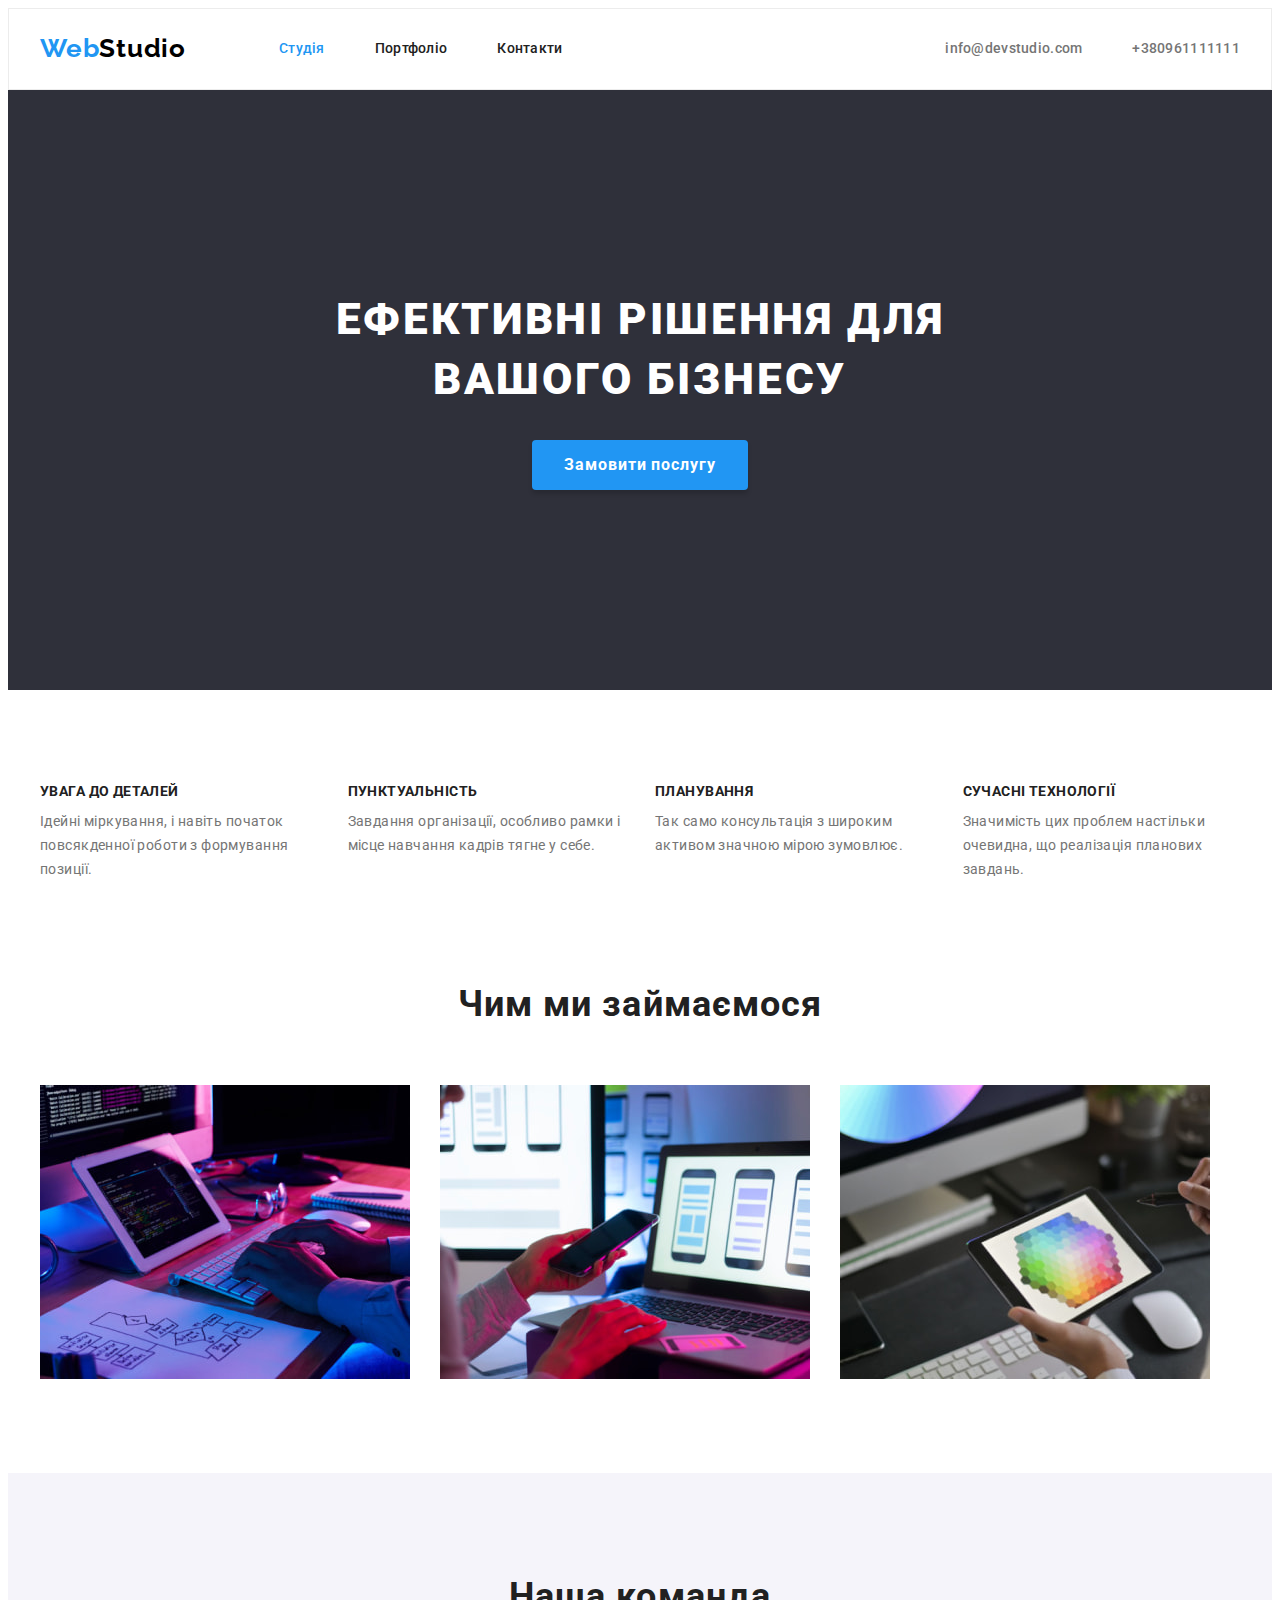
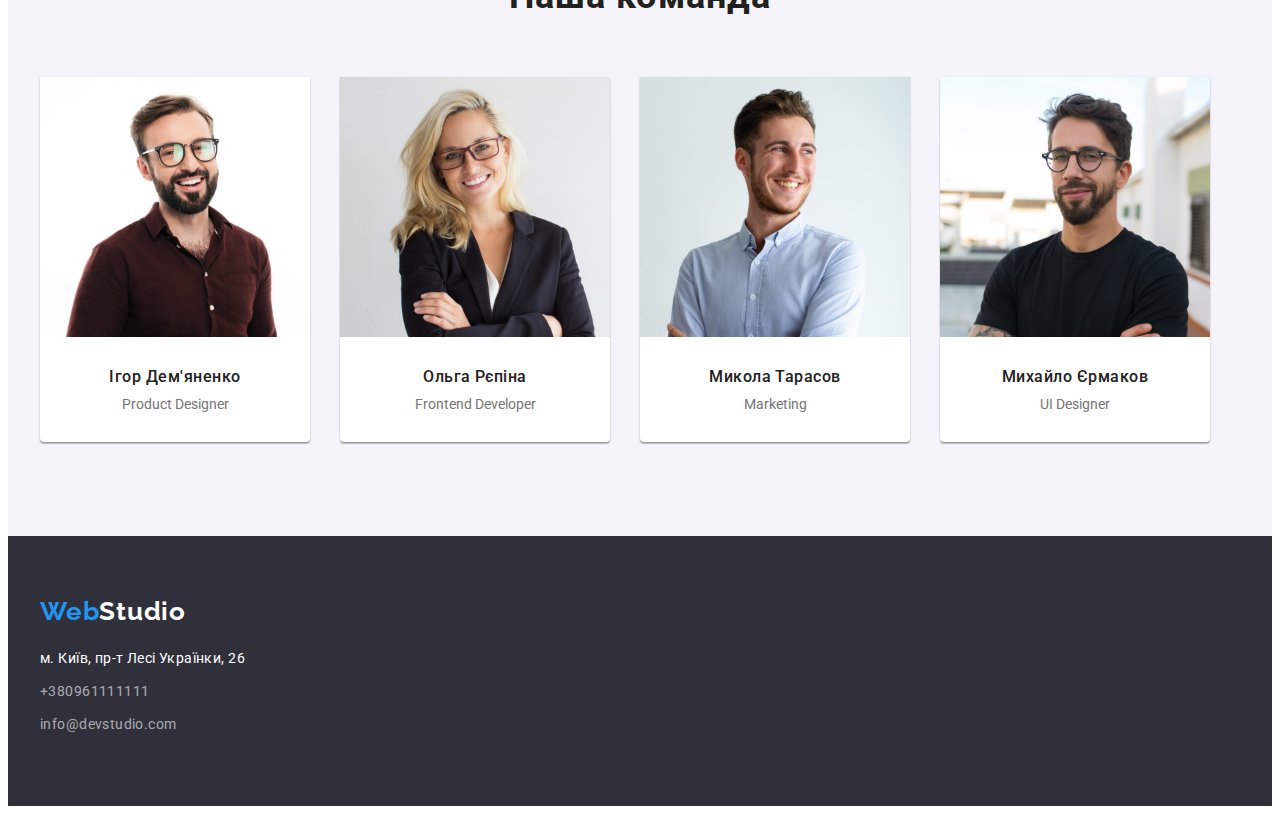
<file: index.html>
<!DOCTYPE html>
<html lang="uk">
  <head>
    <meta charset="UTF-8" />
    <meta http-equiv="X-UA-Compatible" content="IE=edge" />
    <meta name="viewport" content="width=device-width, initial-scale=1.0" />
    <title>Document</title>
    <link rel="preconnect" href="https://fonts.googleapis.com" />
    <link rel="preconnect" href="https://fonts.gstatic.com" crossorigin />
    <link
      href="https://fonts.googleapis.com/css2?family=Raleway:wght@700&family=Roboto:wght@400;500;700;900&display=swap"
      rel="stylesheet"
    />
    <link
      rel="stylesheet"
      href="https://cdnjs.cloudflare.com/ajax/libs/modern-normalize/1.1.0/modern-normalize.min.css"
      integrity="sha512-wpPYUAdjBVSE4KJnH1VR1HeZfpl1ub8YT/NKx4PuQ5NmX2tKuGu6U/JRp5y+Y8XG2tV+wKQpNHVUX03MfMFn9Q=="
      crossorigin="anonymous"
      referrerpolicy="no-referrer"
    />
    <link rel="stylesheet" href="./css/styles.css" />
  </head>
  <body>
    <!-- HEADER -->
    <header class="header">
      <div class="container">
        <nav class="nav">
          <a href="/" class="header-logo link" lang="en"
            ><span class="logo-accent">Web</span>Studio</a
          >
          <ul class="header-list list">
            <li class="header-item">
              <a class="header-link link current" href="./index.html">Студія</a>
            </li>
            <li class="header-item">
              <a class="header-link link" href="./portfolio.html">Портфоліо</a>
            </li>
            <li class="header-item">
              <a class="header-link link" href="">Контакти </a>
            </li>
          </ul>
        </nav>
        <ul class="header-contacts list">
          <li class="contacts-item">
            <a class="header-link link" href="mailto:info@devstudio.com"
              >info@devstudio.com</a
            >
          </li>
          <li class="contacts-item">
            <a class="header-link link" href="tel:+380961111111"
              >+380961111111</a
            >
          </li>
        </ul>
      </div>
    </header>
    <!-- MAIN -->
    <main>
      <!-- Герой -->
      <section class="hero">
        <div class="container">
          <h1 class="hero-title">Ефективні рішення для вашого бізнесу</h1>
          <button class="hero-btn btn" type="button">Замовити послугу</button>
        </div>
        </section>
        <!-- Переваги -->
        <section class="benefits section">
          <div class="container">
            <h2 class="visually-hidden">Переваги</h2>
            <ul class="benefits-list list">
              <li class="benefits-items">
                <h3 class="benefits-title">УВАГА ДО ДЕТАЛЕЙ</h3>
                <p>
                  Ідейні міркування, і навіть початок повсякденної роботи з
                  формування позиції.
                </p>
              </li>
              <li class="benefits-items">
                <h3 class="benefits-title">ПУНКТУАЛЬНІСТЬ</h3>
                <p>
                  Завдання організації, особливо рамки і місце навчання кадрів тягне
                  у себе.
                </p>
              </li>
              <li class="benefits-items">
                <h3 class="benefits-title">ПЛАНУВАННЯ</h3>
                <p>
                  Так само консультація з широким активом значною мірою зумовлює.
                </p>
              </li>
              <li class="benefits-items">
                <h3 class="benefits-title">СУЧАСНІ ТЕХНОЛОГІЇ</h3>
                <p>
                  Значимість цих проблем настільки очевидна, що реалізація планових
                  завдань.
                </p>
              </li>
            </ul>
          </div>
        </section>
      <!-- Чим ми займаємося -->
      <section class="services">
        <div class="container">
          <h2 class="section-title">Чим ми займаємося</h2>
          <ul class="section-list list">
            <li>
              <img
                src="./images/imgone.jpg"
                alt="Руки на клавіатурі перед планшетом"
                width="370"
                height="294"
              />
            </li>
            <li>
              <img
                src="./images/imgtwo.jpg"
                alt="Руки друкують за ноутбуком"
                width="370"
                height="294"
              />
            </li>
            <li>
              <img
                src="./images/imgthree.jpg"
                alt="Руки зі стилусом перед планшетом"
                width="370"
                height="294"
              />
            </li>
          </ul>
        </div>
      </section>
      <!-- Наша команда -->
      <section class="team section">
        <div class="container">
          <h2 class="section-title">Наша команда</h2>
          <ul class="team-list list">
            <li class="team-item">
              <img
                src="./images/faceone.jpg"
                alt="Чоловік в коричневій сорочці"
                width="270"
                height="260"
              />
              <div class ="team-item-content">
                <h3 class="team-title">Ігор Дем'яненко</h3>
                <p class="team-text" lang="en">Product Designer</p>
              </div>
            </li>
            <li class="team-item">
              <img
                src="./images/facetwo.jpg"
                alt="Жінка в діловому костюмі"
                width="270"
                height="260"
              />
              <div class ="team-item-content">
                <h3 class="team-title">Ольга Рєпіна</h3>
                <p class="team-text" lang="en">Frontend Developer</p>
              </div>
            </li>
            <li class="team-item">
              <img
                src="./images/facethree.jpg"
                alt="Чоловік у білій сорочці"
                width="270"
                height="260"
              />
              <div class ="team-item-content">
                <h3 class="team-title">Микола Тарасов</h3>
                <p class="team-text" lang="en">Marketing</p>
              </div>
            </li>
            <li class="team-item">
              <img
                src="./images/facefour.jpg"
                alt="Чоловік у чорній сорочці"
                width="270"
                height="260"
              />
              <div class ="team-item-content">
                <h3 class="team-title">Михайло Єрмаков</h3>
                <p class="team-text" lang="en">UI Designer</p>
              </div>
            </li>
          </ul>
        </div>
      </section>
    </main>
    <!-- FOOTER -->
    <footer class="footer">
        <div class="container">
          <a class="footer-logo link" href="/"
            ><span class="logo-accent">Web</span>Studio</a
          >
          <address class="footer-address">
            <ul class="list">
              <li class="footer-item">
                <a
                  class="link"
                  href="https://goo.gl/maps/n65HcsuPfZMH7TJv9"
                  target="_blank"
                  rel="noopener noreferrer"
                  >м. Київ, пр-т Лесі Українки, 26</a
                >
              </li>
              <li class="footer-item">
                <a class="footer-contacts link" href="tel:+380961111111"
                  >+380961111111</a
                >
              </li>
              <li class="footer-item">
                <a class="footer-contacts link" href="mailto:info@devstudio.com"
                  >info@devstudio.com</a
                >
              </li>
            </ul>
          </address>
        </div>
    </footer>
  </body>
</html>
</file>
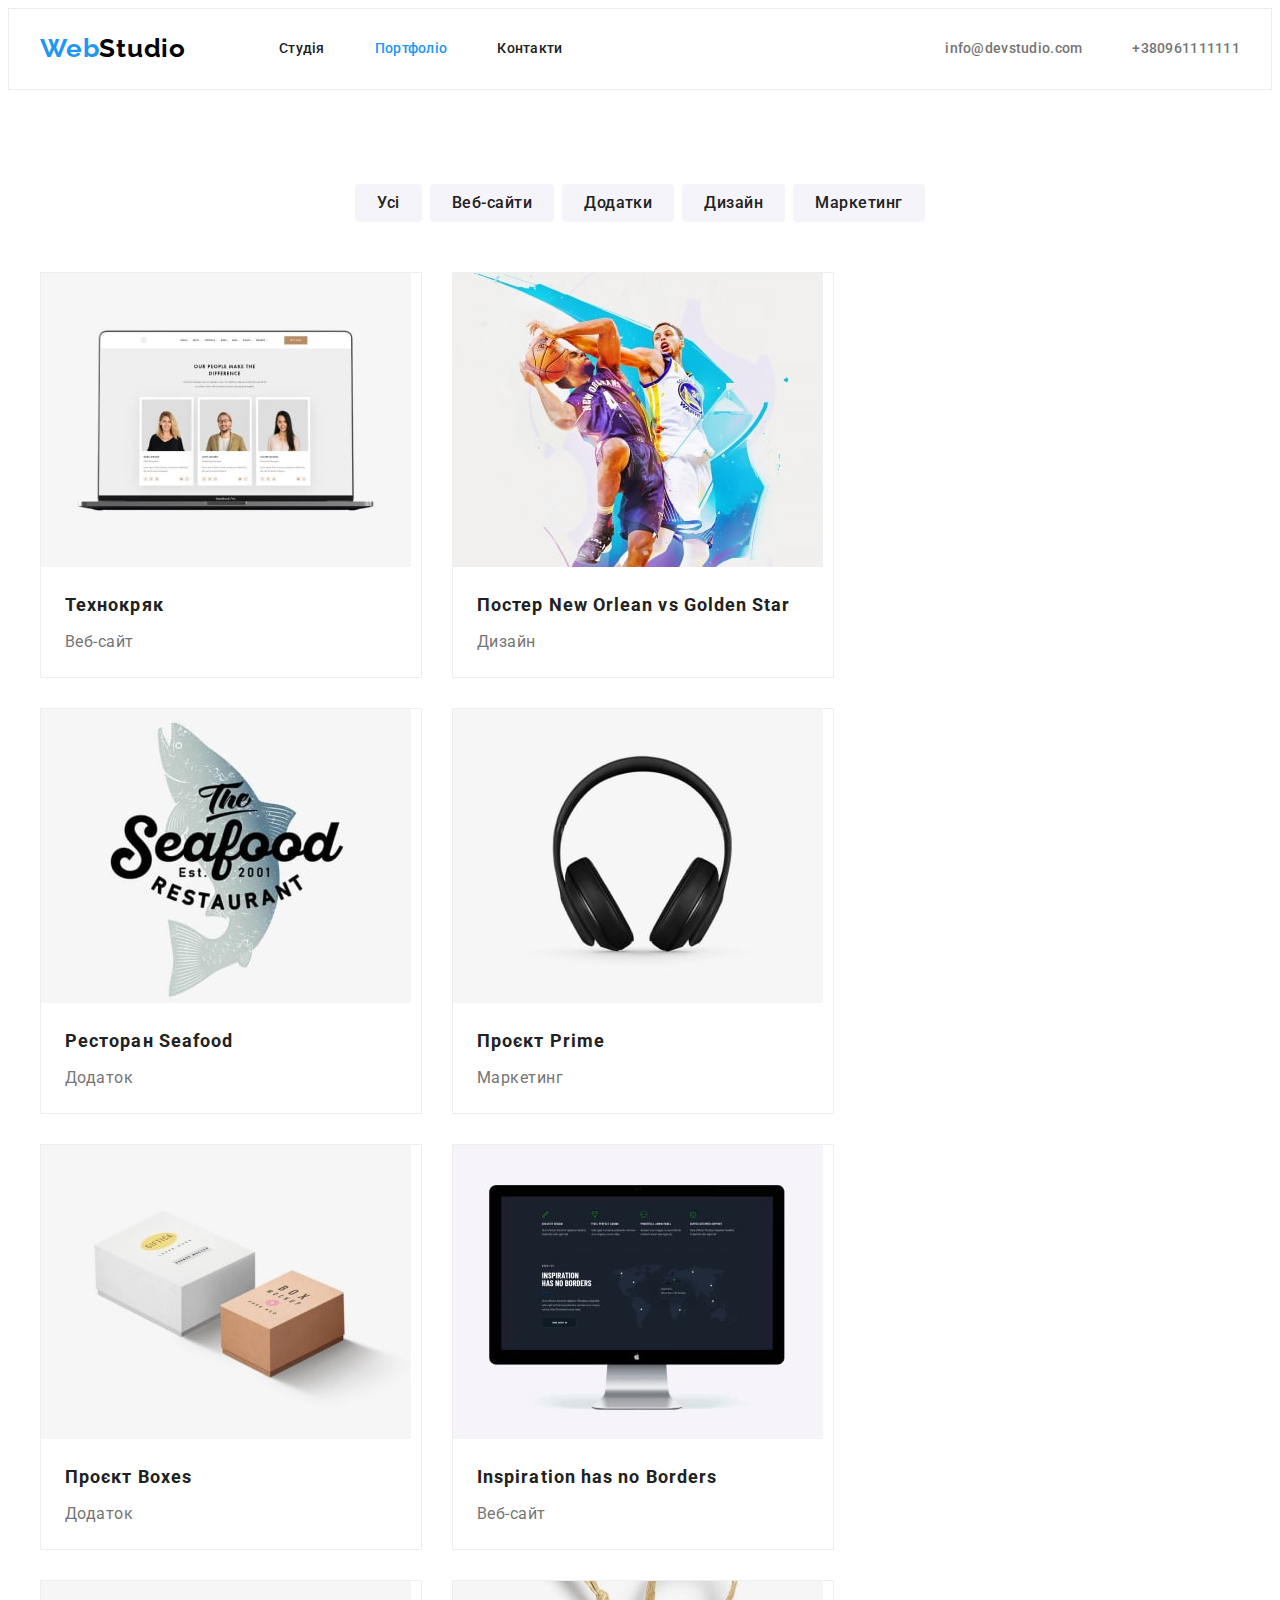
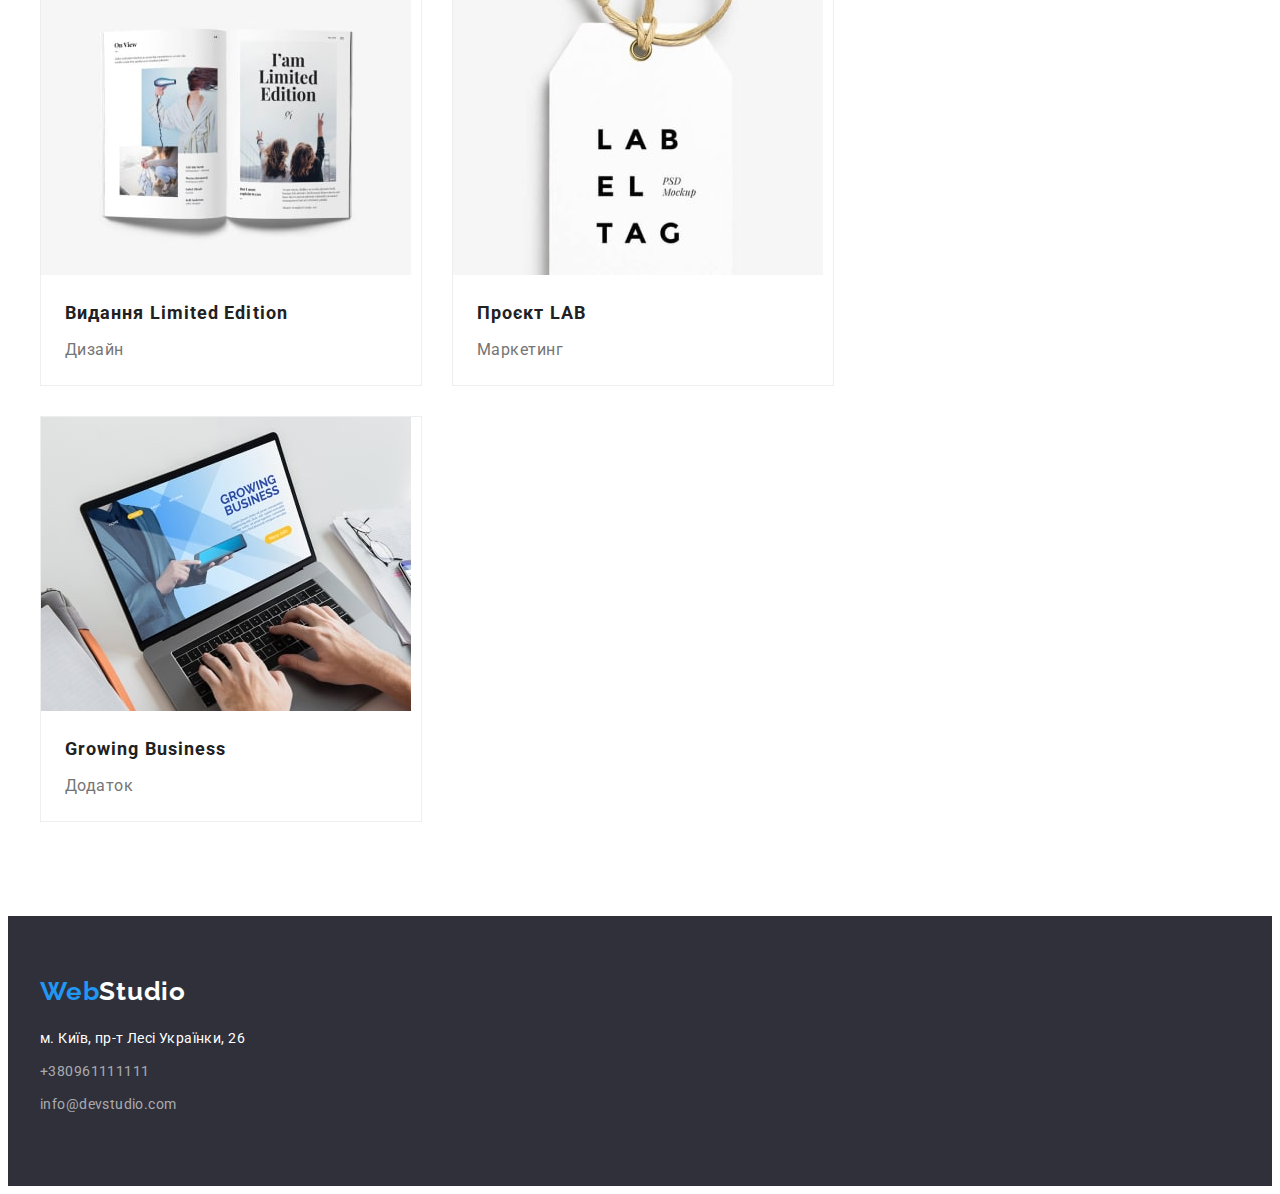
<file: portfolio.html>
<!DOCTYPE html>
<html lang="uk">
  <head>
    <meta charset="UTF-8" />
    <meta http-equiv="X-UA-Compatible" content="IE=edge" />
    <meta name="viewport" content="width=device-width, initial-scale=1.0" />
    <title>Document</title>
    <link rel="preconnect" href="https://fonts.googleapis.com" />
    <link rel="preconnect" href="https://fonts.gstatic.com" crossorigin />
    <link
      href="https://fonts.googleapis.com/css2?family=Raleway:wght@700&family=Roboto:wght@400;500;700;900&display=swap"
      rel="stylesheet"
    />
    <link
      rel="stylesheet"
      href="https://cdnjs.cloudflare.com/ajax/libs/modern-normalize/1.1.0/modern-normalize.min.css"
      integrity="sha512-wpPYUAdjBVSE4KJnH1VR1HeZfpl1ub8YT/NKx4PuQ5NmX2tKuGu6U/JRp5y+Y8XG2tV+wKQpNHVUX03MfMFn9Q=="
      crossorigin="anonymous"
      referrerpolicy="no-referrer"
    />
    <link rel="stylesheet" href="./css/styles.css" />
  </head>
  <body>
    <!-- HEADER -->
    <header class="header">
      <div class="container">
        <nav>
          <a href="/" class="header-logo link" lang="en"
            ><span class="logo-accent">Web</span>Studio</a
          >
          <ul class="header-list list">
            <li class="header-item">
              <a class="header-link link" href="./index.html">Студія</a>
            </li>
            <li class="header-item">
              <a class="header-link link current" href="/">Портфоліо</a>
            </li>
            <li class="header-item">
              <a class="header-link link" href="">Контакти </a>
            </li>
          </ul>
        </nav>
        <ul class="header-contacts list">
          <li class="contacts-item">
            <a class="header-link link" href="mailto:info@devstudio.com"
              >info@devstudio.com</a
            >
          </li>
          <li class="contacts-item">
            <a class="header-link link" href="tel:+380961111111"
              >+380961111111</a
            >
          </li>
        </ul>
      </div>
    </header>
    <!-- MAIN -->
    <main>
      <section class="portfolio section">
        <div class="container">
          <h1 class="visually-hidden">Портфоліо</h1>
          <ul class="filter-btn-list list">
            <li><button class="filter-btn" type="button">Усі</button></li>
            <li><button class="filter-btn" type="button">Веб-сайти</button></li>
            <li><button class="filter-btn" type="button">Додатки</button></li>
            <li><button class="filter-btn" type="button">Дизайн</button></li>
            <li><button class="filter-btn" type="button">Маркетинг</button></li>
          </ul>
          <ul class="portfolio-list list">
            <li class="portfolio-item">
              <a class="link" href="">
                <img
                  src="./images/portfolio1.jpg"
                  alt="ноутбук"
                  width="370"
                  height="294"
                />
                <div class="portfolio-content">
                  <h2 class="portfolio-title">Технокряк</h2>
                  <p class="portfolio-text">Веб-сайт</p>
                </div>
              </a>
            </li>
            <li class="portfolio-item">
              <a class="link" href="">
                <img
                  src="./images/portfolio2.jpg"
                  alt="баскетболісти"
                  width="370"
                  height="294"
                />
                <div class="portfolio-content">
                  <h2 class="portfolio-title">
                    Постер <span lang="en">New Orlean vs Golden Star</span>
                  </h2>
                  <p class="portfolio-text">Дизайн</p>
                </div>
              </a>
            </li>
            <li class="portfolio-item">
              <a class="link" href="">
                <img
                  src="./images/portfolio3.jpg"
                  alt="емблема ресторану"
                  width="370"
                  height="294"
                />
                <div class="portfolio-content">
                  <h2 class="portfolio-title">
                    Ресторан <span lang="en">Seafood</span>
                  </h2>
                  <p class="portfolio-text">Додаток</p>
                </div>
              </a>
            </li>
            <li class="portfolio-item">
              <a class="link" href="">
                <img
                  src="./images/portfolio4.jpg"
                  alt="навушники"
                  width="370"
                  height="294"
                />
                <div class="portfolio-content">
                  <h2 class="portfolio-title">
                    Проєкт <span lang="en">Prime</span>
                  </h2>
                  <p class="portfolio-text">Маркетинг</p>
                </div>
              </a>
            </li>
            <li class="portfolio-item">
              <a class="link" href="">
                <img
                  src="./images/portfolio5.jpg"
                  alt="коробки"
                  width="370"
                  height="294"
                />
                <div class="portfolio-content">
                  <h2 class="portfolio-title">
                    Проєкт <span lang="en">Boxes</span>
                  </h2>
                  <p class="portfolio-text">Додаток</p>
                </div>
              </a>
            </li>
            <li class="portfolio-item">
              <a class="link" href="">
                <img
                  src="./images/portfolio6.jpg"
                  alt="монітор"
                  width="370"
                  height="294"
                />
                <div class="portfolio-content">
                  <h2 class="portfolio-title" lang="en">
                    Inspiration has no Borders
                  </h2>
                  <p class="portfolio-text">Веб-сайт</p>
                </div>
              </a>
            </li>
            <li class="portfolio-item">
              <a class="link" href="">
                <img
                  src="./images/portfolio7.jpg"
                  alt="книга"
                  width="370"
                  height="294"
                />
                <div class="portfolio-content">
                  <h2 class="portfolio-title">
                    Видання <span lang="en">Limited Edition</span>
                  </h2>
                  <p class="portfolio-text">Дизайн</p>
                </div>
              </a>
            </li>
            <li class="portfolio-item">
              <a class="link" href="">
                <img
                  src="./images/portfolio8.jpg"
                  alt="ярлик"
                  width="370"
                  height="294"
                />
                <div class="portfolio-content">
                  <h2 class="portfolio-title">
                    Проєкт <span lang="en">LAB</span>
                  </h2>
                  <p class="portfolio-text">Маркетинг</p>
                </div>
              </a>
            </li>
            <li class="portfolio-item">
              <a class="link" href="">
                <img
                  src="./images/portfolio9.jpg"
                  alt="руки на ноутбуці"
                  width="370"
                  height="294"
                />
                <div class="portfolio-content">
                  <h2 class="portfolio-title" lang="en">Growing Business</h2>
                  <p class="portfolio-text">Додаток</p>
                </div>
              </a>
            </li>
          </ul>
        </div>
      </section>
    </main>
    <!-- FOOTER -->
    <footer class="footer">
      <div class="container">
        <a class="footer-logo link" href="/"
          ><span class="logo-accent">Web</span>Studio</a
        >
        <address class="footer-address">
          <ul class="list">
            <li class="footer-item">
              <a
                class="link"
                href="https://goo.gl/maps/n65HcsuPfZMH7TJv9"
                target="_blank"
                rel="noopener noreferrer"
                >м. Київ, пр-т Лесі Українки, 26</a
              >
            </li>
            <li class="footer-item">
              <a class="footer-contacts link" href="tel:+380961111111"
                >+380961111111</a
              >
            </li>
            <li class="footer-item">
              <a class="footer-contacts link" href="mailto:info@devstudio.com"
                >info@devstudio.com</a
              >
            </li>
          </ul>
        </address>
      </div>
    </footer>
  </body>
</html>
</file>
<file: css/styles.css>
:root {
  --main-color-light: #ffffff;
  --second-color-dark: #212121;
  --second-color-bgc: #f5f4fa;
  --main-text-color: #757575;
  --accent-bgc: #2f303a;
  --accent-color: #2196f3;
  --accent-active: #188ce8;
  --main-font: "Roboto", sans-serif;
}

p,
h1,
h2,
h3,
h4,
h5,
h6 {
  margin: 0;
}

ul {
  margin: 0;
  padding-left: 0;
  list-style: none;
}

img {
  display: block;
  max-width: 100%;
  height: auto;
}

.container {
  width: 1200px;
  padding-left: 15px;
  padding-right: 15px;
  margin: 0 auto;
}

body {
  font-family: var(--main-font);
  font-size: 14px;
  color: var(--main-text-color);
  background-color: var(--main-color-light);
}

.list {
  list-style: none;
}

.link {
  text-decoration: none;
  color: inherit;
}

.visually-hidden {
  position: absolute;
  white-space: nowrap;
  width: 1px;
  height: 1px;
  overflow: hidden;
  border: 0;
  padding: 0;
  clip: rect(0 0 0 0);
  clip-path: inset(50%);
  margin: -1px;
}

.btn {
  font-family: inherit;
  font-weight: 700;
  font-size: 16px;
  line-height: 1.88;
  letter-spacing: 0.06em;
  color: var(--main-color-light);
  background-color: var(--accent-color);
  border: none;
  cursor: pointer;
}

.btn:focus,
.btn:hover {
  background-color: var(--accent-active);
}

/* .btn:active {
  background-color: var(--accent-active);
} */

.filter-btn {
  padding: 6px 22px;
  font-family: inherit;
  font-weight: 500;
  font-size: 16px;
  line-height: 1.63;
  text-align: center;
  letter-spacing: 0.03em;
  color: var(--second-color-dark);
  background-color: var(--second-color-bgc);
  border: none;
  border-radius: 4px;
  cursor: pointer;
}

.filter-btn:focus,
.filter-btn:hover {
  box-shadow: 0px 3px 1px rgba(0, 0, 0, 0.1), 0px 1px 2px rgba(0, 0, 0, 0.08),
    0px 2px 2px rgba(0, 0, 0, 0.12);
  background-color: var(--accent-color);
  color: var(--main-color-light);
}

.section {
  padding: 94px 0;
}

/*-------------------------- HEADER --------------------------*/

.header {
  /* padding: 24px 0 25px 0; */
  border: 1px solid #ececec;
}

.header .container {
  display: flex;
  align-items: center;
}

.container nav {
  display: flex;
  align-items: center;
}

.header-logo {
  margin-right: 93px;
  padding: 24px 0 25px;
  font-family: "Raleway", sans-serif;
  font-weight: 700;
  font-size: 26px;
  line-height: 1.19;
  letter-spacing: 0.03em;
  color: black;
}

.logo-accent {
  color: var(--accent-color);
}

.header-list {
  display: flex;
  gap: 50px;
}

.header-link {
  padding: 32px 0;
}

.header-link:hover,
.header-link:focus {
  color: var(--accent-color);
}

.header-item {
  font-weight: 500;
  line-height: 1.14;
  letter-spacing: 0.02em;
  color: var(--second-color-dark);
}

.header-contacts {
  display: flex;
  gap: 50px;
  margin-left: auto;
}

.contacts-item {
  font-weight: 500;
  line-height: 1.14;
  letter-spacing: 0.02em;
}

.header-list .current {
  color: var(--accent-color);
}

/*-------------------------- HERO --------------------------*/

.hero {
  background-color: var(--accent-bgc);
  padding: 200px 0px;
  text-align: center;
}

.hero-title {
  font-weight: 900;
  font-size: 44px;
  line-height: 1.36;
  text-align: center;
  letter-spacing: 0.06em;
  text-transform: uppercase;
  color: var(--main-color-light);
  max-width: 696px;
  margin: 0 auto 30px;
}

.hero-btn {
  display: inline-block;
  padding: 10px 32px;
  background: #2196f3;
  box-shadow: 0px 4px 4px rgba(0, 0, 0, 0.15);
  border-radius: 4px;
}

/*-------------------------- BENEFITS --------------------------*/

.benefits-title {
  font-size: 14px;
  line-height: 1.14;
  letter-spacing: 0.03em;
  text-transform: uppercase;
  color: var(--second-color-dark);
}

.benefits-list {
  display: flex;
  gap: 30px;
}

.benefits-title {
  margin-bottom: 10px;
}

.benefits-items {
  width: calc((100% - 90px) / 4);
  line-height: 1.71;
  letter-spacing: 0.03em;
}

/*-------------------------- SERVICES --------------------------*/

.services {
  padding-bottom: 94px;
}

.section-title {
  font-size: 36px;
  line-height: 1.66;
  text-align: center;
  letter-spacing: 0.03em;
  color: var(--second-color-dark);
  padding-bottom: 50px;
}

.section-list {
  display: flex;
  gap: 30px;
}

/*-------------------------- TEAM --------------------------*/

.team {
  background-color: var(--second-color-bgc);
}

.team-item-content {
  padding: 30px;
}

.team-list {
  display: flex;
  gap: 30px;
}

.team-title {
  margin-bottom: 10px;
  font-weight: 500;
  font-size: 16px;
  line-height: 1.19;
  letter-spacing: 0.03em;
  text-align: center;
  color: var(--second-color-dark);
}

.team-text {
  text-align: center;
}

.team-item {
  background-color: #ffffff;
  box-shadow: 0px 1px 3px rgba(0, 0, 0, 0.12), 0px 1px 1px rgba(0, 0, 0, 0.14),
    0px 2px 1px rgba(0, 0, 0, 0.2);
  border-radius: 0px 0px 4px 4px;
}

/*-------------------------- FOOTER --------------------------*/

.footer {
  background-color: var(--accent-bgc);
  padding: 60px 0;
}

.footer-logo {
  display: inline-block;
  font-family: "Raleway", sans-serif;
  font-weight: 700;
  font-size: 26px;
  line-height: 1.19;
  letter-spacing: 0.03em;
  color: #ffffff;
  margin-bottom: 20px;
}

.footer-item {
  margin-bottom: 9px;
}

.footer-address {
  font-style: normal;
  line-height: 1.71;
  letter-spacing: 0.03em;
  color: #ffffff;
}

.footer-contacts {
  color: rgba(255, 255, 255, 0.6);
}

.footer-list .link:hover,
.footer-list .link:focus {
  color: var(--accent-color);
}

/*-------------------------- PORTFOLIO --------------------------*/

.filter-btn-list {
  display: flex;
  justify-content: center;
  gap: 8px;
  margin-bottom: 50px;
}

.portfolio-list {
  display: flex;
  flex-wrap: wrap;
  gap: 30px;
}

.portfolio-item {
  width: calc((100% - 60px) / 3);

  border: 1px solid #eeeeee;
}

.portfolio-content {
  padding: 20px 24px;
}

.portfolio-title {
  margin-bottom: 4px;
  font-size: 18px;
  line-height: 2;
  letter-spacing: 0.06em;
  color: var(--second-color-dark);
}

.portfolio-text {
  font-size: 16px;
  line-height: 1.88;
  letter-spacing: 0.03em;
}
</file>
